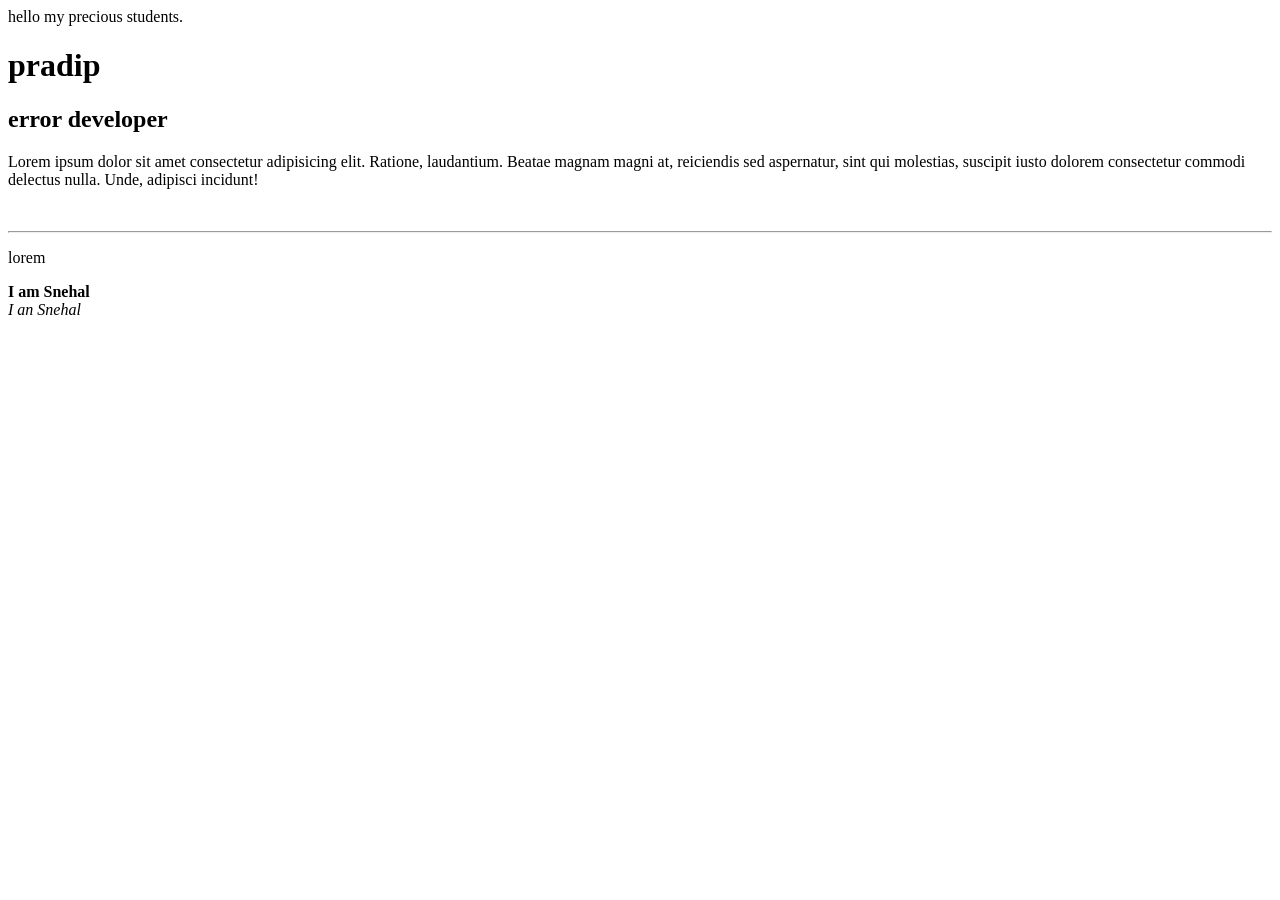
<file: index.html>
<!DOCTYPE html>
<html>
    <head>
        <title> my website</title>
    </head>
    <body>
        hello my precious students.
        <br>
        <h1> pradip</h1>
        <h2> error developer</h2>
        <p>Lorem ipsum dolor sit amet consectetur adipisicing elit. Ratione, laudantium. Beatae magnam magni at, reiciendis sed aspernatur, sint qui molestias, suscipit iusto dolorem consectetur commodi delectus nulla. Unde, adipisci incidunt!</p><br>
        <hr>
        <p>lorem</p>
        <strong> I am Snehal</strong><br>
        <em> I an Snehal</em>

    </body>
    
</html>
</file>
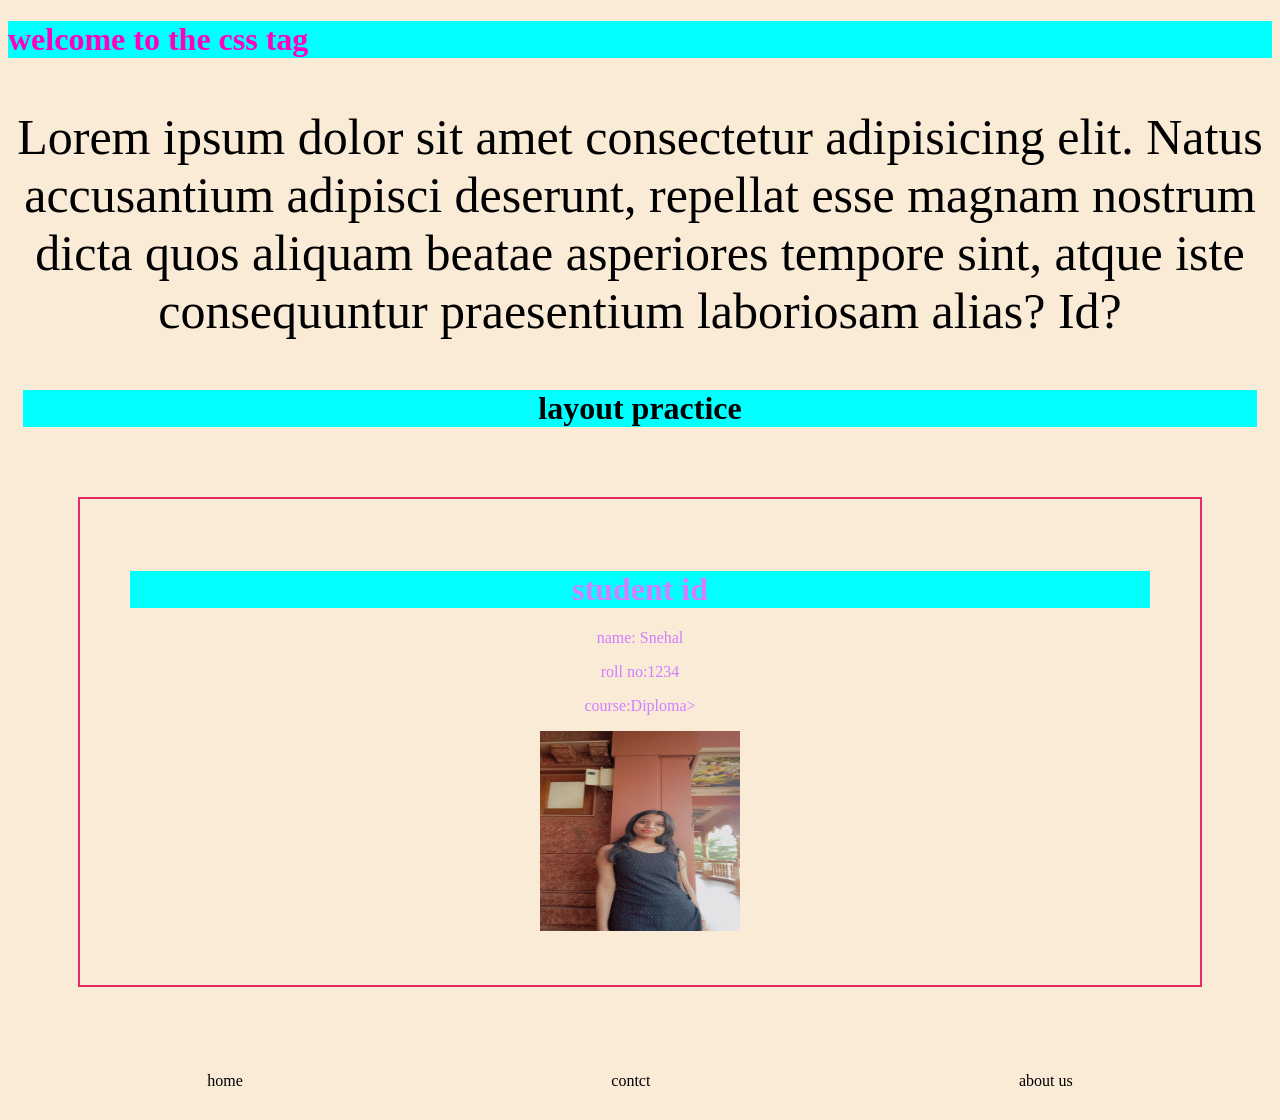
<file: cssprac.html>
<!DOCTYPE html>
<html lang="en">
<head>
    <meta charset="UTF-8">
    <meta name="viewport" content="width=device-width, initial-scale=1.0">
    <title>Document</title>
    <link rel="stylesheet" href="stylesheet.css">
</head>
<style>
    h1{
        background-color:aqua ;
    }
    body{
        background-color: antiquewhite;
    }
</style>
<body>
    <h1 style="color: rgb(255, 0, 191);"> welcome to the css tag</h1>
    <p class="para">Lorem ipsum dolor sit amet consectetur adipisicing elit. Natus accusantium adipisci deserunt, repellat esse magnam nostrum dicta quos aliquam beatae asperiores tempore sint, atque iste consequuntur praesentium laboriosam alias? Id? </p>
    <div>
        <h1>      layout practice</h1>
    </div>
    <div class="card">
        <h1> student id</h1>
        <p>name: Snehal</p>
        <p> roll no:1234</p>
        <p>course:Diploma></p>
        <img src="selfimg.jpeg" alt="error" width="200px" height="200px" /><br>
        

    </div>
    <div class="container">
        <div> home</div>
       <div>contct</div>
        <div>about us</div>
    </div>
            
        

    </div>
    
</body>
</html>
</file>
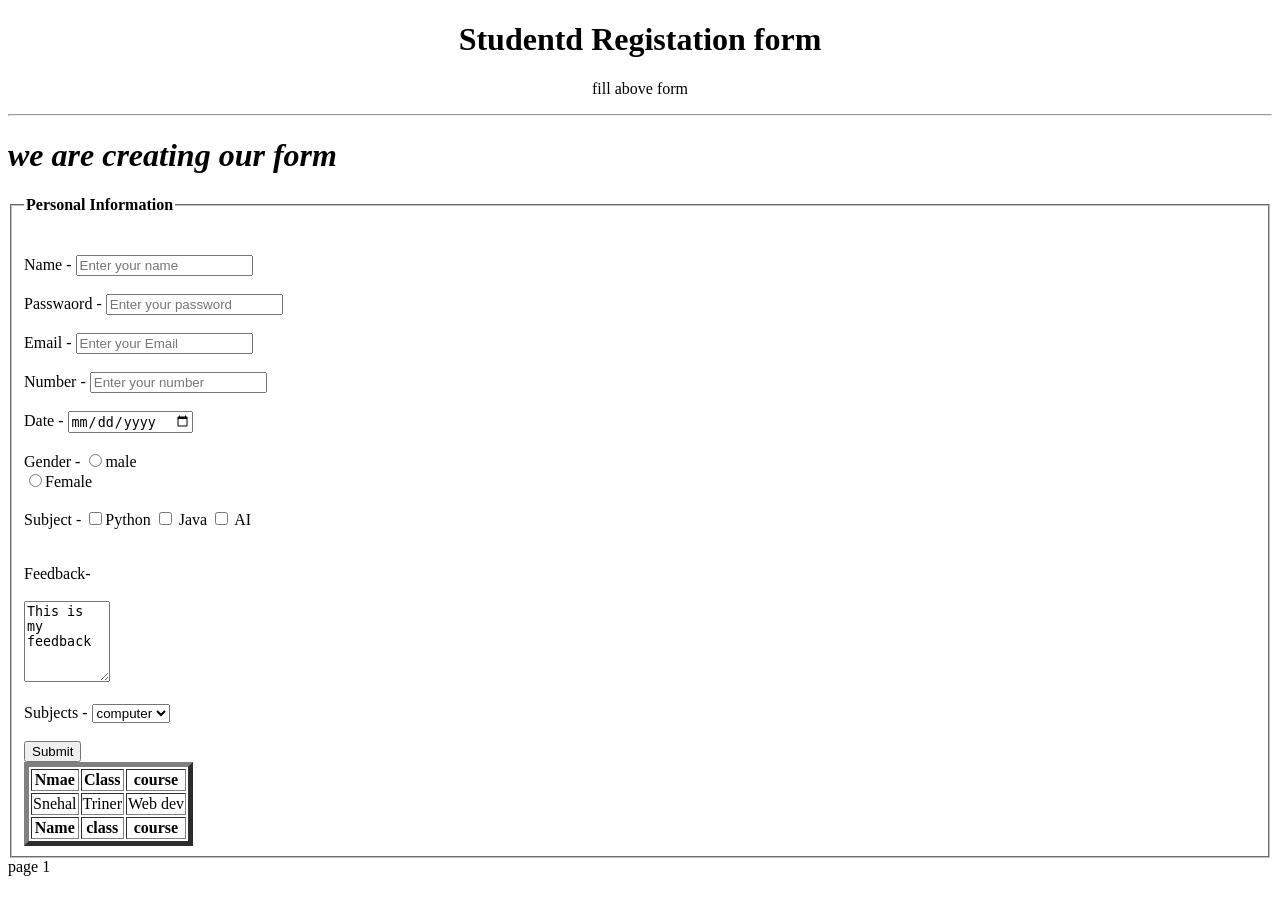
<file: Form.html>
<!DOCTYPE html>
<html lang="en">
    <head>
        <title>Document</title>

    </head>
    <body>
        <center>
            <h1> <strong>Studentd Registation form </strong></h1>
            <P> fill above form</P>
            <hr>
        </center>
        <h1> <em>we are creating our form</em></h1>
        <form action="welcome.html" method="get">
            <fieldset>
                <legend><b> Personal Information</b></legend><br><br>

            
        <label>Name - </label><input type="text" placeholder="Enter your name"><br><br>
        Passwaord - <input type="password"  placeholder="Enter your password"><br><br>
        Email - <input type="email" placeholder="Enter your Email"><br><br>
        Number - <input type="number" placeholder="Enter your number"><br><br>
        Date - <input type="date" placeholder="Enter birth date"><br><br>
        Gender - <input type="radio" name="gen">male<br>
        <input type="radio"name="gen">Female <br><br>
        Subject -  <input type="checkbox" name="" id="">Python
        <input type="checkbox" name="" id=""> Java
        <input type="checkbox" name="" id=""> AI<br><br><br>
        Feedback-<br><br><textarea rows="5" cols="8" placeholder="give us your feedback">This is my feedback</textarea><br><br>
        Subjects - <select name ="" id="">
            <option value=""> computer</option>
            <option value=""> AI</option>
            <option value=""> ML</option>
            <option value=""> Python</option>
            
        </select><br><br>
        <input type ="submit" name="" id="">
        <!--<button> submit</button>-->
        <!-- <button type ="submit"</button>--><br>
        <table border="5">
            <tr>
                <th> Nmae</th>
                <th> Class</th>
                <th>course</th> 
            </tr>
            <tr>
                <td> Snehal </td>
            <td> Triner </td>
            <td> Web dev</td>

        </tr>
        <tr>
            <th> Name</th>
            <th> class</th>
             <th> course</th>
        </tr>
        </table>
            </fieldset>
            <span>  page 1</span>

    </form>
        
    </body>
</html>
</file>
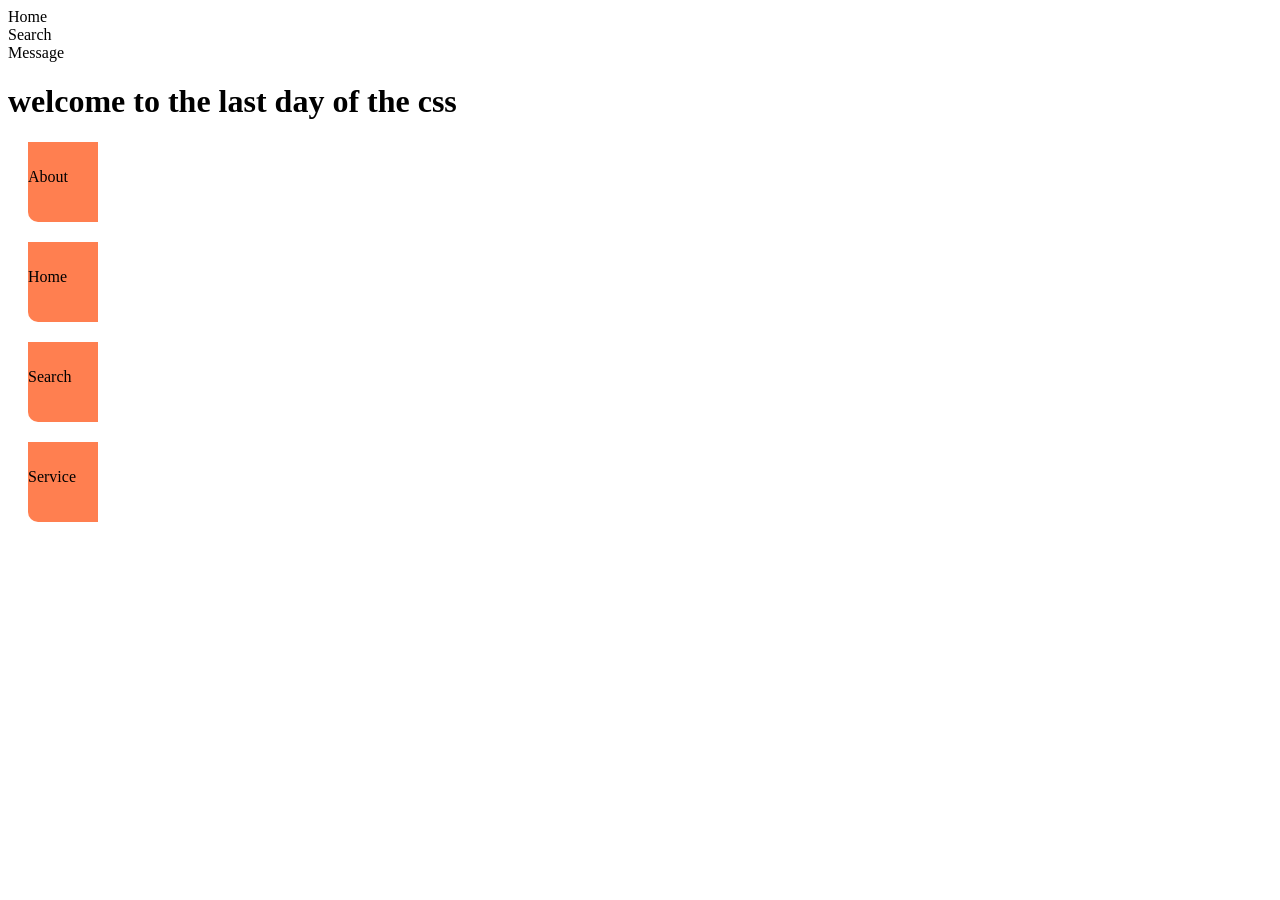
<file: lastday.html>
<html>
    <head> 
        <title> last day</title>
        <link rel="stylesheet" href="new.css">
    </head>
    <body>
        <div class="container">
            <div class="box"> Home</div>
            <div class="box">Search</div>
            <div class="box">Message</div>
        </div>
        <h1> welcome to the last day of the css</h1>
        <div class="rectangle">About </div>
        <div class="rectangle"> Home</div>
        <div class="rectangle">Search</div>
        <div class="rectangle"> Service</div>
    </body>
</html>
</file>
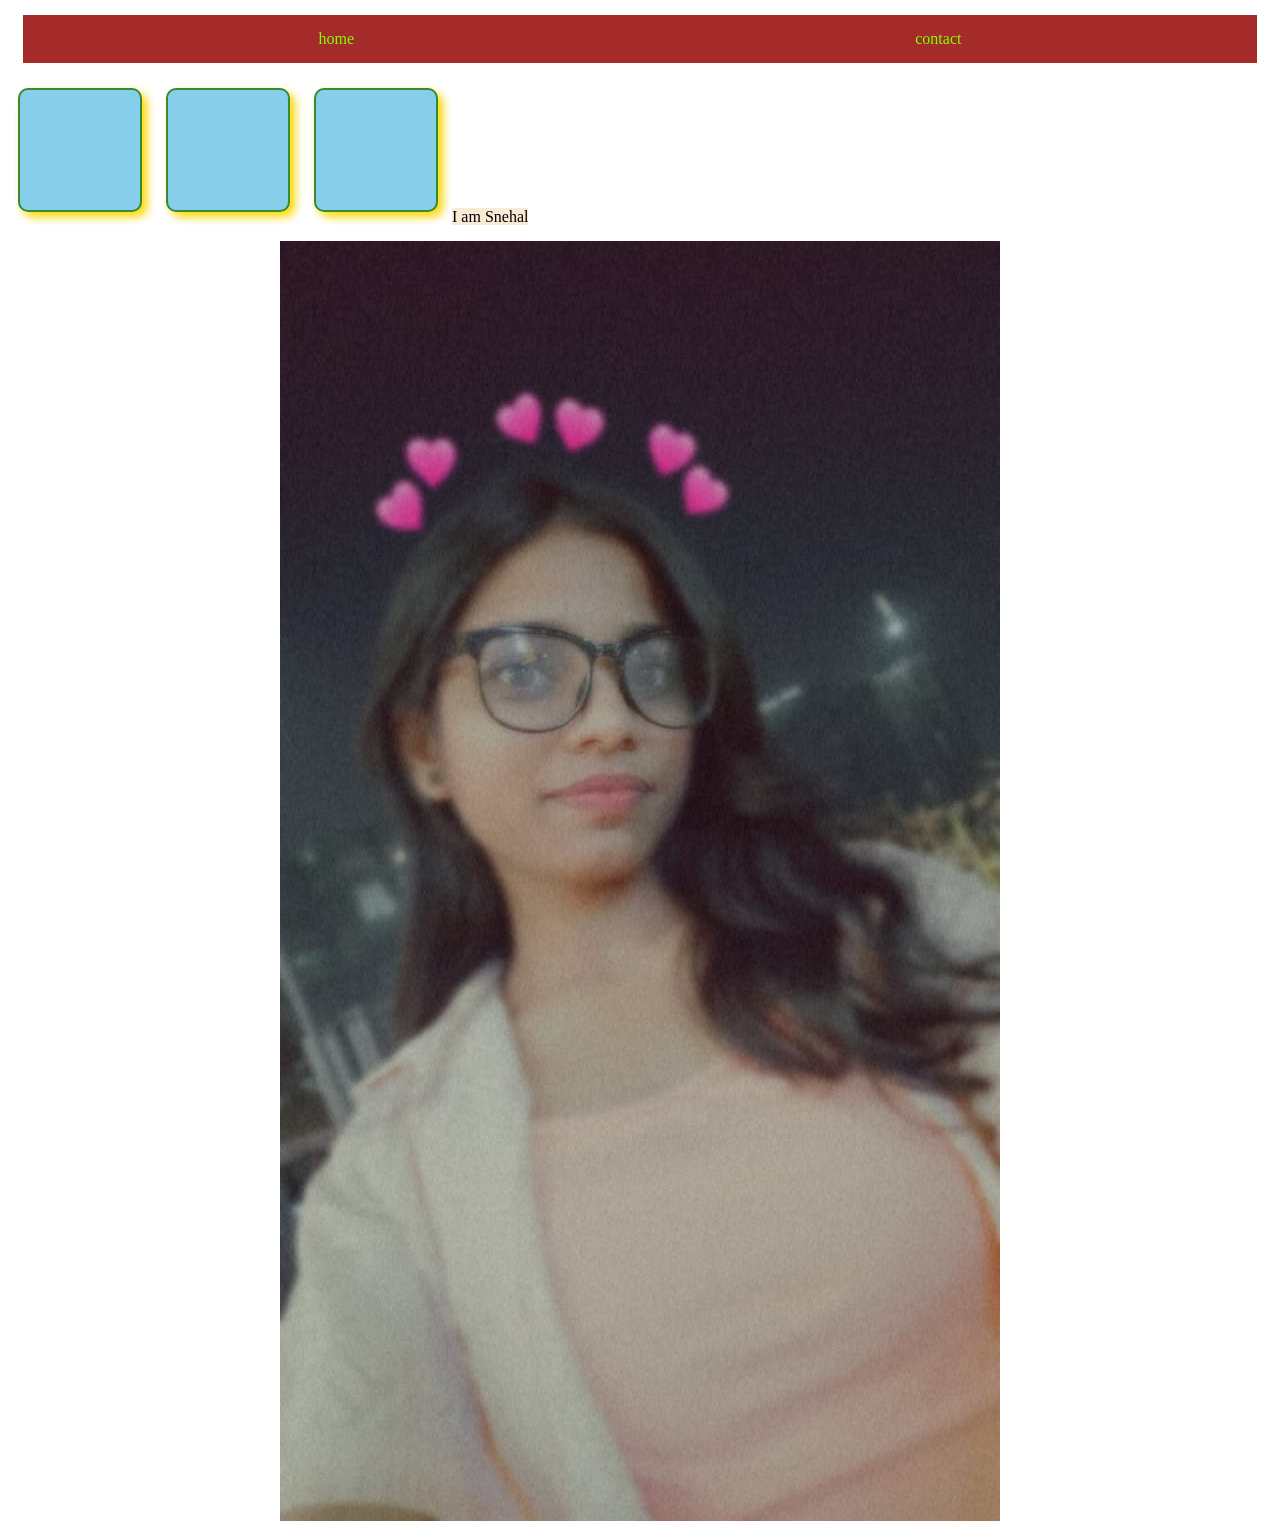
<file: navbar.html>
<!DOCTYPE html>
<html lang="en">
<head>
    <meta charset="UTF-8">
    <meta name="viewport" content="width=device-width, initial-scale=1.0">
    <title>Document</title>
    <link rel="stylesheet" href="stylesheet.css">
    <div class="bar"> 
        <a href="#">home</a>
        <a href="#">contact</a>
        <!-- <gkkkkk href="#">about us<gkkkkk -->

    </div>
    <div class ="box"></div>
    <div class ="box"></div>
    <div class ="box"></div>
    <span style="background-color: antiquewhite;"> I am Snehal</span>
    <div>
        <img src="snehal.jpeg" alt="">
    </div>
        
    
    
</head>
<body>
    
</body>
</html>
</file>
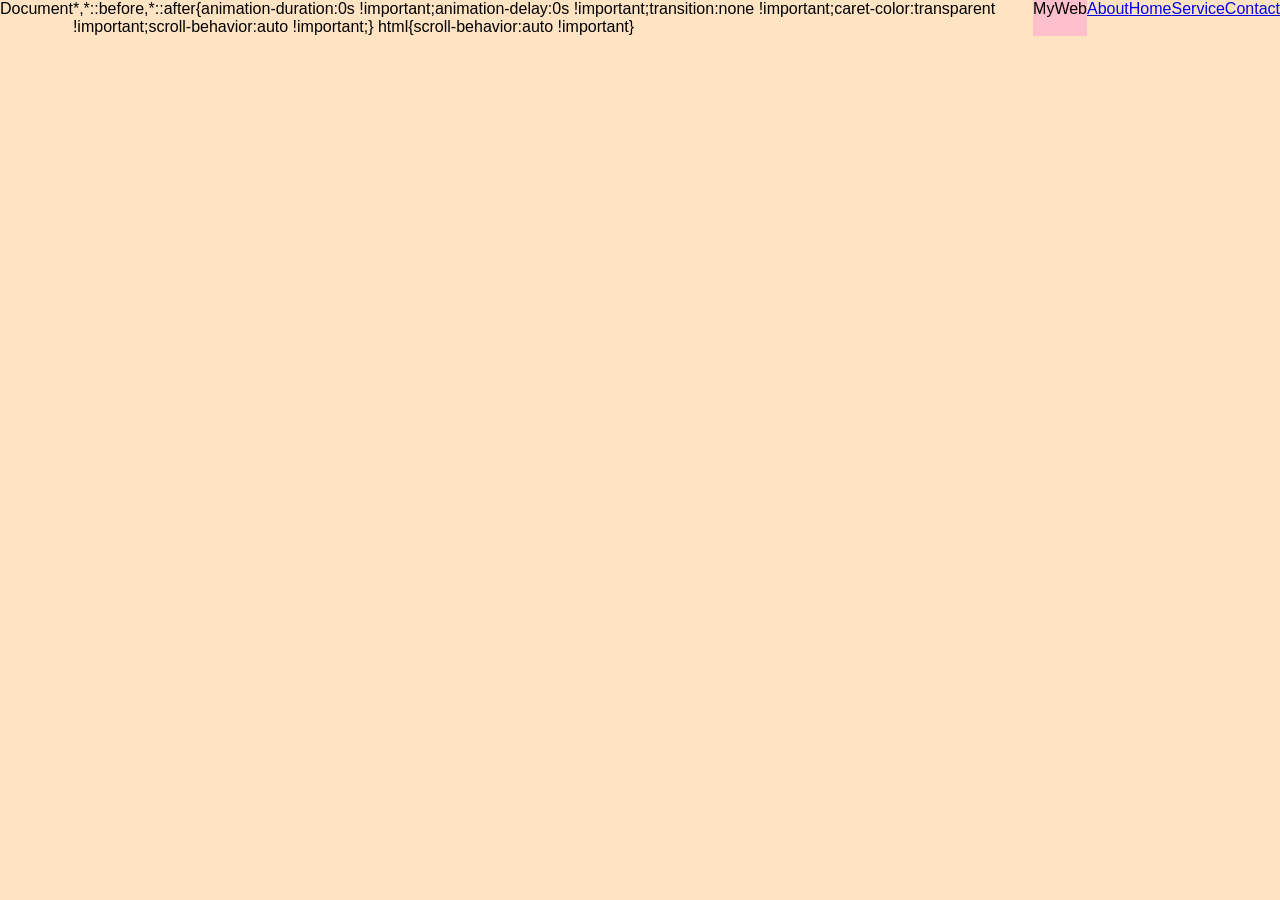
<file: navigation.html>
<!DOCTYPE html>
<html lang="en">
<head>
    <meta charset="UTF-8">
    <meta name="viewport" content="width=device-width, initial-scale=1.0">
    <title>Document</title>
    <link rel="stylesheet" href="navigation.css">
</head>
<body>
    <div class="navbar">
        <div class="logo">MyWeb</div>
        <div class="info">
            <a href="#"> About</a>
            <a href="#"> Home</a>
            <a href="#">Service</a>
            <a href="#">Contact</a>
        </div>
    </div>
</body>
</html>
</file>
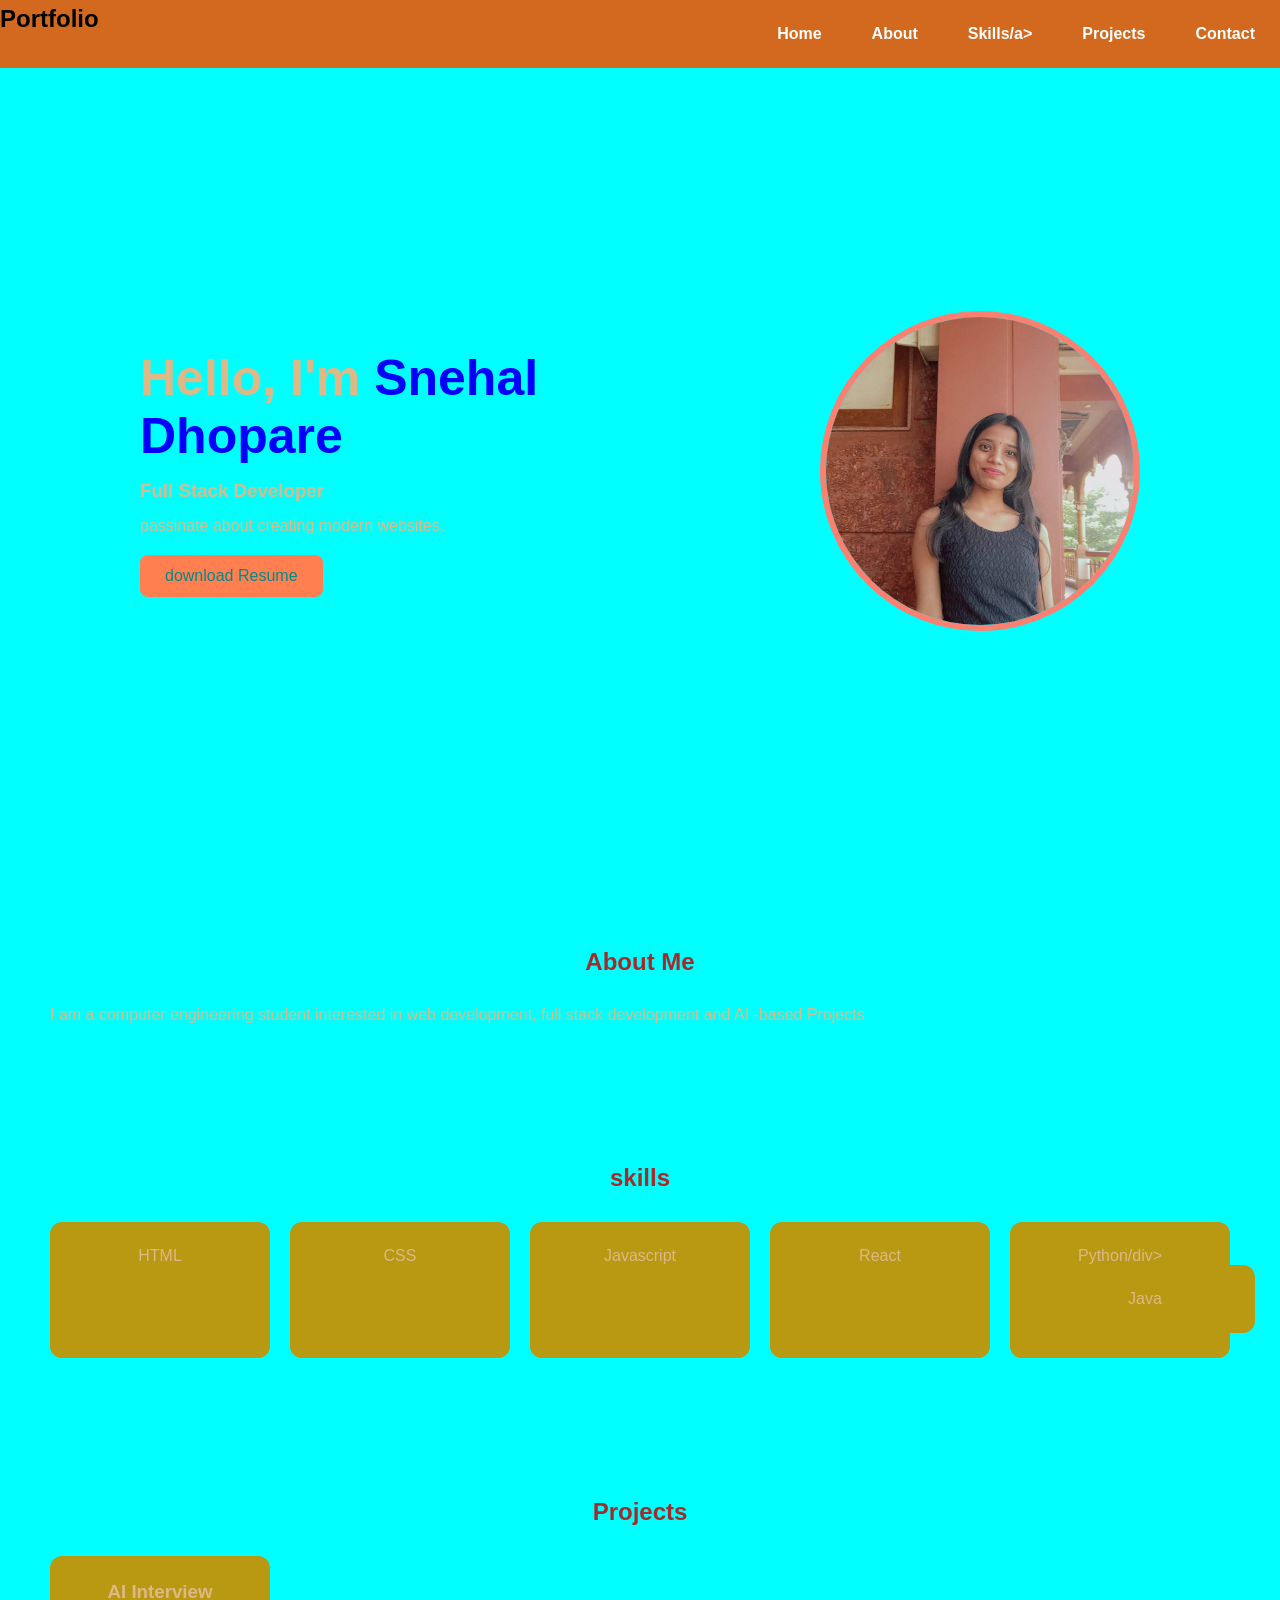
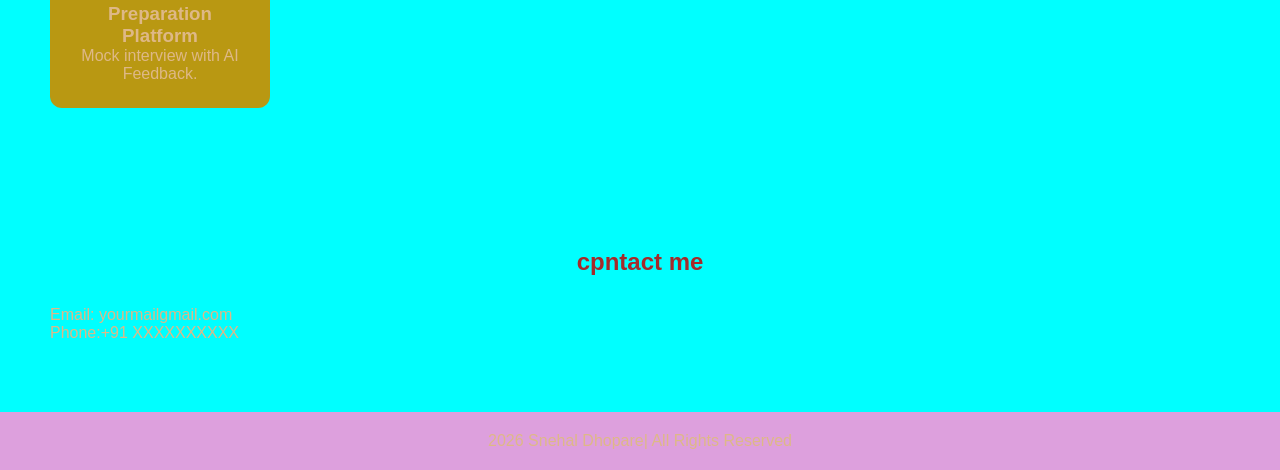
<file: portfolio.html>
<!DOCTYPE html>
<html lang="en">
<head>
    <meta charset="UTF-8">
    <meta name="viewport" content="width=device-width, initial-scale=1.0">
    <title>My Portfolio</title>
    <link rel="stylesheet" href="portfolio.css">
</head>
<body>
<header>
    <nav> 
        <h2 class="logo">Portfolio</h2>
        <ul>
            <li><a href="#">Home</a></li>
            <li><a href="#">About</a></li>
            <li><a href="#">Skills/a></li>
            <li><a href="#">Projects</a></li>
            <li><a href="#">Contact</a></li>   
        </ul>
    </nav>
</header>
<section class="hero" id="home">
    <div class="text">
        <h1> Hello, I'm <span>Snehal Dhopare</span></h1>
        <h3>Full Stack Developer</h3>
        <p>passinate about creating modern websites.
            </p>
            <a href="#" class="btn"> download Resume</a>
         </div>
         <div class="image">
            <img src="selfimg.jpeg" alt="profile photo">
         </div>
</section>
<section id="about">
    <h2>About Me</h2>
    <p>
         I am a computer engineering student interested in web development,
             full stack development and AI -based Projects
    </p>

</section>
<section id="Skills">
    <h2>skills</h2>
    <div class="cards">
        <div class="card">HTML</div>
        <div class="card">CSS</div>
        <div class="card">Javascript</div>
        <div class="card">React</div>
        <div class="card">Python/div>
        <div class="card">Java</div>

    </div>
</section>
<section id="Projects">
    <h2>Projects</h2>
    <div class="card"> 
        <h3>AI Interview Preparation Platform</h3>
        <p> Mock interview with AI Feedback.</p>
    </div>
    
</section>
<section id="contact">
    <h2>cpntact me</h2>
    <p> Email: yourmailgmail.com</p>
    <p> Phone:+91 XXXXXXXXXX</p>
</section>
<footer>
    <p>2026 Snehal Dhopare| All Rights Reserved</p>
</footer>

    
</body>
</html>
</file>
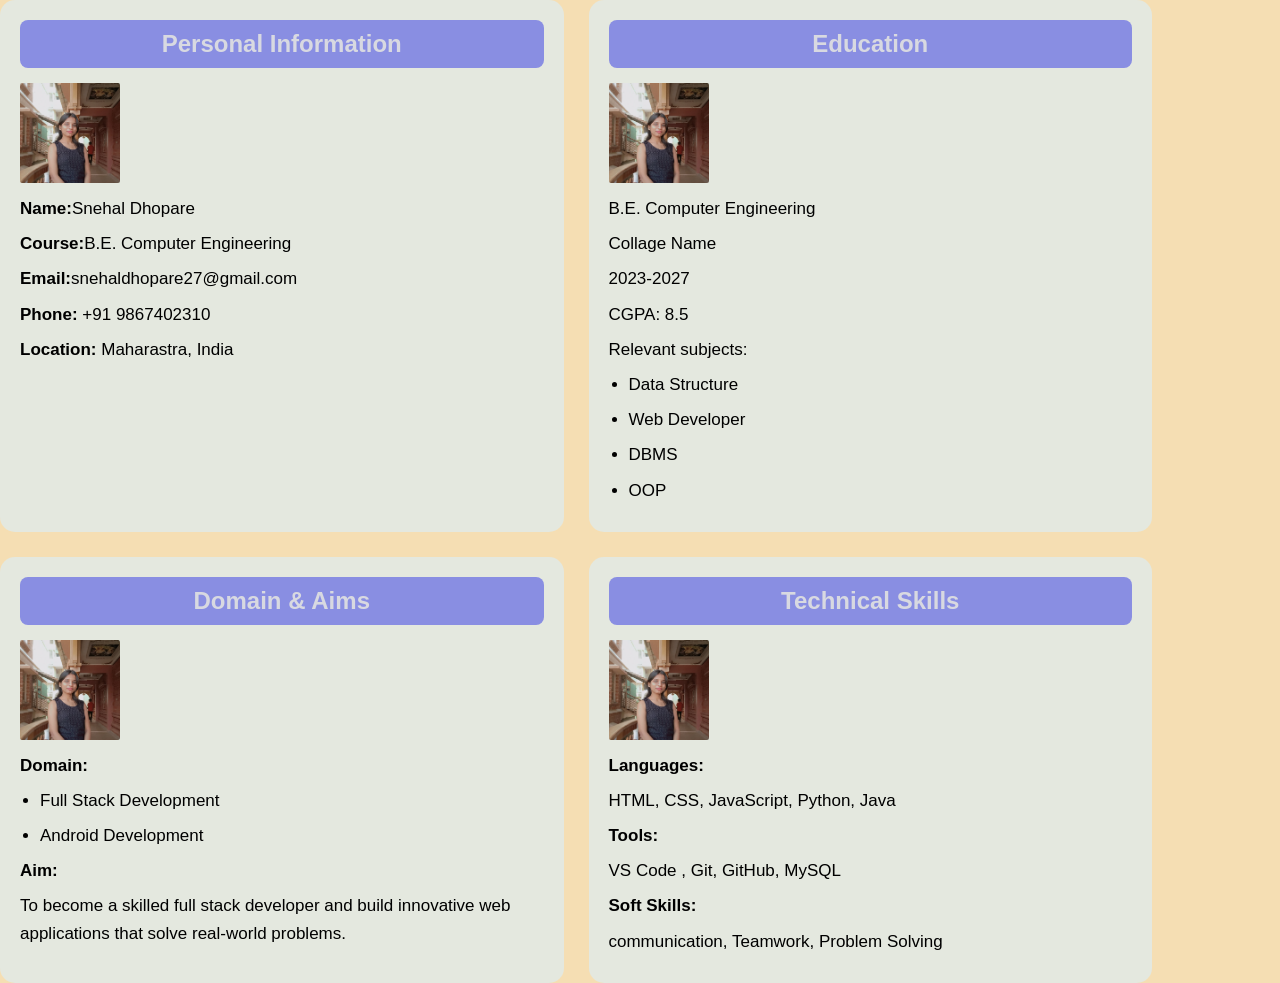
<file: professional_card.html>
<!DOCTYPE html>
<html lang="en">
    <head>
        <meta charset="UTF-8">
        <meta name="viewport" content="width=device-width, initial-scale=1.0">
        <title> Devloper Cards</title>
        <link rel="stylesheet" href="Prof.css">
    </head>

    <body>
        <div class="container">
            <div class ="card">
                
                <h2> Personal Information</h2>
                <img src="nattu copy.jpeg" alt="error" width="100px" height="100px">
                <p><b> Name:</b>Snehal Dhopare  </p>
                <p><b> Course:</b>B.E. Computer Engineering</p>
                <p><b>Email:</b>snehaldhopare27@gmail.com</p>
                <p><b>Phone:</b> +91 9867402310</p>
                <p><b>Location:</b> Maharastra, India</p>
            </div>
            <div class="card">
                <h2>Education</h2>
                <img src="nattu copy.jpeg" alt="error" width="100px" height="100px">
                <p> B.E. Computer Engineering</p>
                <p> Collage Name</p>
                <p>2023-2027</p>
                <p>CGPA: 8.5</p>
                <p> Relevant  subjects:</p>
                <ul>
                    <li> Data Structure</li>
                    <li>Web Developer</li>
                    <li>DBMS</li>
                    <li> OOP</li>
                </ul>
            </div>
            <div class="card">
                 
                <h2>Domain & Aims</h2>
                <img src="nattu copy.jpeg" alt="error" width="100px" height="100px">
                <p><b> Domain:</b></p>
                <ul>
                    <li> Full Stack Development </li>
                    <li> Android Development</li>
                </ul>
                <p><b>Aim:</b></p>
                <p>
                    To become a skilled full stack developer and build 
                             innovative web applications that solve real-world problems.
                </p>
            </div>
            <div class="card">
                
                <h2> Technical Skills</h2>
                <img src="nattu copy.jpeg" alt="error" width="100px" height="100px">
                <p><b>Languages:</b></p>
                <p> HTML, CSS, JavaScript, Python, Java</p>
                <p><b>Tools:</b></p>
                <p>VS Code , Git, GitHub, MySQL </p>
                <p><b> Soft Skills:</b></p>
                <p>communication, Teamwork, Problem Solving</p>
            </div>
        </div> 
    </body>
</html>
</file>
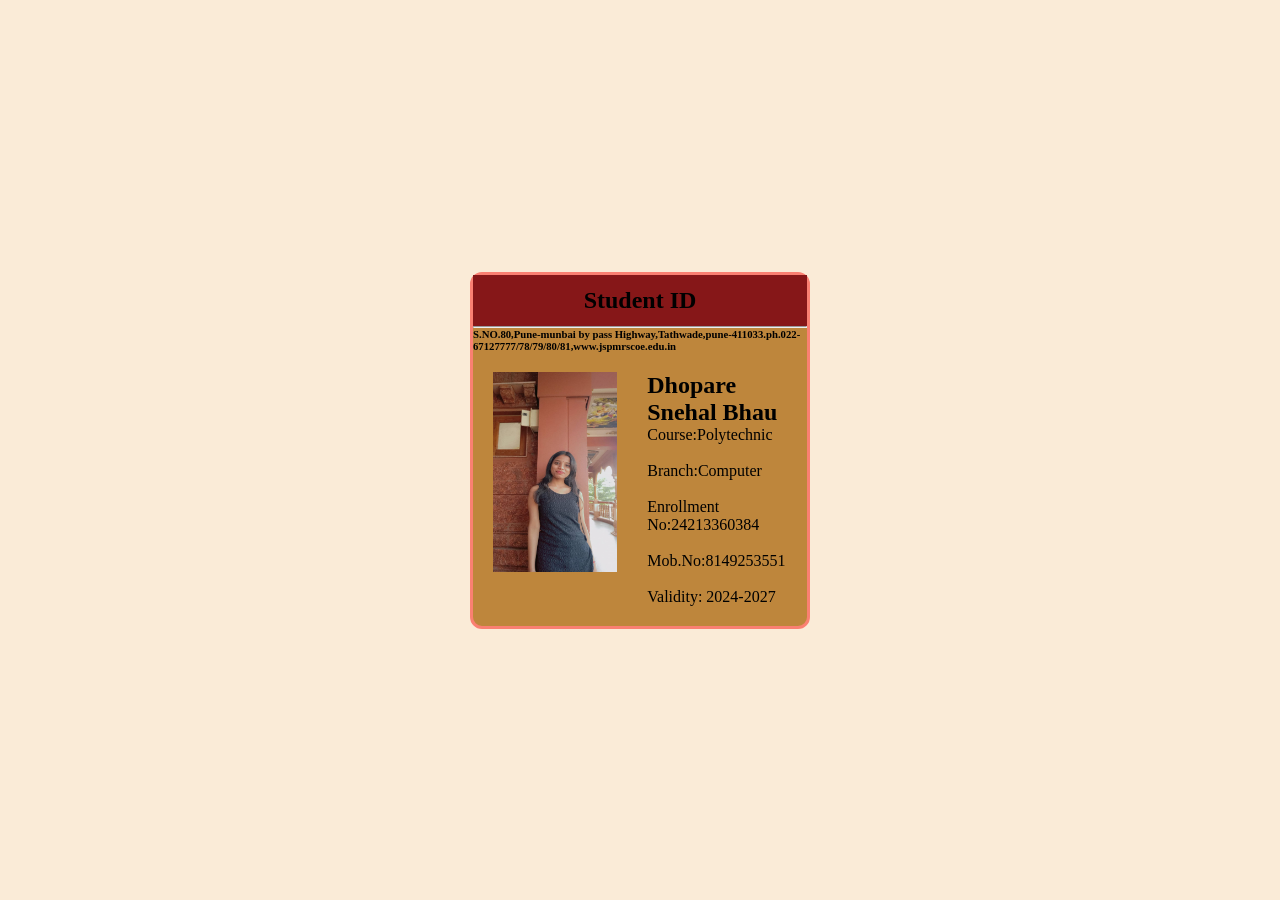
<file: student_id.html>
<html>
<head>
    <title> Student ID  Card</title>
    <link rel="stylesheet" href="back.css">
</head>
<body>
    <div class="card">
        <h2 class="title">Student ID</h2>
        <hr>
        <h6>  S.NO.80,Pune-munbai by pass Highway,Tathwade,pune-411033.ph.022-67127777/78/79/80/81,www.jspmrscoe.edu.in</h6>
        
<div class="content">
            <img src="selfimg.jpeg" alt="error" width="200px" height="200px" /><br>
            <div class="info">
                 <h2>Dhopare Snehal Bhau</h2>
                  <p>Course:Polytechnic</p><br>
                  <p> Branch:Computer</p><br>
                  <p>Enrollment No:24213360384</p><br>
                  <p> Mob.No:8149253551</p><br>
                  <p>Validity: 2024-2027</p>
                  
                </div>
            </div>
        </div>
    </div>

</body>
</html>
</file>
<file: stylesheet.css>
.para{
    font-size:50px;
    font-family: 'Gevena' Verdana, sans-serif;
    text-align: center;
    text-align: center;
}
div{
   text-align: center;
   margin: 15px;          
}
.card{
    border: 2px solid rgb(226, 43, 104);
    color: rgb(210, 127, 255);
    padding:50px;
    text-align: center;
    margin: 70px;

}
.container{
    color: black;
    display:flex;
    justify-content:center;
    justify-content:space-around;
    align-items: center;
}
.bar{
    display: flex;
    justify-content: space-around;
    padding: 15px;
    background-color: brown;
}
.bar a{
    color: chartreuse;
    text-decoration: none;

}
.box{
    display:  inline-block;

    width: 120px;

    height: 120px;
    background: skyblue;
    margin: 10px;
    border: 2px solid rgb(54, 139, 46);
    border-radius: 20px;
    box-shadow: 5px  5px 10px gold;
    border-top-left-radius: 10px;
    border-top-right-radius: 10px;
    border-bottom-left-radius: 10px;
    border-bottom-right-radius: 10px;

}
.img{
    display:flexs ;
    height: 20px;
    width: 20px;
    im

}
img:hover{
    border-radius: 80px;
    scr
}
.box:hover{
    background: plum;
    box-shadow:  10px 10px 25px greenyellow;
    border
}
</file>
<file: new.css>
/* .container{
    display: flex;
    padding: 20px;
    justify-content: center;
    flex-direction: column-reverse;
    flex-direction: row-reverse;
    gap: 30px;
} */
.rectangle{
    background: coral;
    padding-bottom: 10px;
    margin: 20px;
    height: 70px;
    width: 70px;
    align-content: center;
    border-bottom-left-radius: 10px;
}
@media(max-width:768px){
    h1{
        font-size: 25px;
    }

}
.container{
    flex-direction: column;
}
</file>
<file: navigation.css>
*{
    margin: 0;
    padding: 0;
    display: flex;
    background: bisque;
    font-family: Arial, Helvetica, sans-serif;
}
.logo{
    flex-direction: column;
    background: pink;
    padding: ;

}
.title{

    background: yellow;
    m
}
</file>
<file: portfolio.css>
*{
    margin: 0;
    padding: 0;
    box-sizing: border-box;
    font-family: Arial, Helvetica, sans-serif;
}
body{
    background: cyan;
    color: burlywood;
}
header{
    background: chocolate;
    padding: 15px 50 px;
}
nav{
    display: flex;
    justify-content: space-between;
    align-items: center;
}
.logo{
    color: black;
}
nav ul{
    display: flex;
    list-style: none;
}
nav ul li{
    margin: 25px;
}
nav ul li a{
    color: white;
    text-decoration: none;
    font-weight: bold;
}
.hero{
    display: flex;
    justify-content: space-around;
    align-items: center;
    min-height: 90vh;
    padding: 50px;
}
.text{
    max-width: 500px;
}
.text h1{
    font-size: 50px;
}
.text span{
    color: blue;
}
.text h3{
    margin: 15px 0;
}
.btn{
    display: inline-block;
    margin-top: 20px;
    background: coral;
    color: darkcyan;
    padding: 12px 25px;
    border-radius: 8px;
    text-decoration: none;
}
.image img{
    width: 320px;
    height: 320px;
    border-radius: 50%;
    object-fit: cover;
    border: 6px solid salmon;
}
section{
    padding: 70px 50px;
}
h2{
    text-align: center;
    margin-bottom: 30px;
    color: brown;
}
.cards{
    display: flex;
    justify-content: center;
    flex-wrap: wrap;
    gap: 20px;
}
.card{
    background: rgb(185, 152, 18);
    padding: 25px;
    width: 220px;
    border-radius: 12px;
    text-align: center;
    transition: 3s;
}
.card:hover{
    transform: translate(-10px);
    background: burlywood;
}
footer{
    text-align: center;
    padding: 20px;
    background: plum;
}
</file>
<file: Prof.css>
*{
    margin: 0;
    padding: 0;
    box-sizing: border-box;
    font-family: Arial, sans-serif;
    border-radius: 2px; # gives all elements sliightly rounded corners
}
body{
    background:wheat;
    display: flex;
    justify-self: center;
    align-items: center;
    min-height: 100vh;
}
.container{
    width: 90%;
    display: grid;
    grid-template-columns: repeat(2,1fr);
    gap: 25px;
}
.card{
    background:rgb(228, 232, 223);
    border-radius:15px;
    padding: 20px;
    box-shadow: 0 5px 15px rgba(0,0,0,0,2);
    transform: 0.3s;
}
.card:hover{
    transform: translate(-8px);
}
.card h2{
    text-align: center;
    background: rgb(137, 142, 226);
    color: rgb(216, 217, 225);
    padding: 10px;
    border-radius: 8px;
    margin-bottom: 15px;
}
.card p,
.card li{
    font-size: 17px;
    margin:8px 0 ;
    line-height: 1.6;
}
ul{
    margin-left: 20px;
}
@media(max-width:768px){
    .container{
        grid-template-columns: 1fr;
    }
}
.img{
    display:flex ;
    height: 20px;
    width: 20px;
    border-radius:60px;
}
</file>
<file: back.css>
*{
    margin: 0px;
    padding: 2pxpx;
    box-sizing: border-box; 
    font-family: 'arial' sans-serif; 
}
body{
    background-color: antiquewhite;
    display: flex;
    justify-content: center;
    align-items: center;
    min-height: 100vh; 
}
.card{
    width: 340px;
    background: rgb(190, 134, 60);
    border: 3px  solid salmon;
    border-radius: 12px; round the card corner
    overflow:hidden;
}
.title{
    background-color: rgb(134, 23, 24);
    text-align: center;
    padding: 12px;
    font-size: 24px;# 
    font-weight: bold;
}
.content{
    display: flex;
    padding: 20px;
    gap: 15px; #creating gap
}
.photo{
    width: 120px;
    height: 150px;
    objact-fit: cover;
    border-radius: 8px; /gives all elements sighly rounded corners
}
.info h2.name{
    color: azure;
    margin-bottom: 10px;
    font-size: 20px;
    padding: 15pxS;
}
</file>
